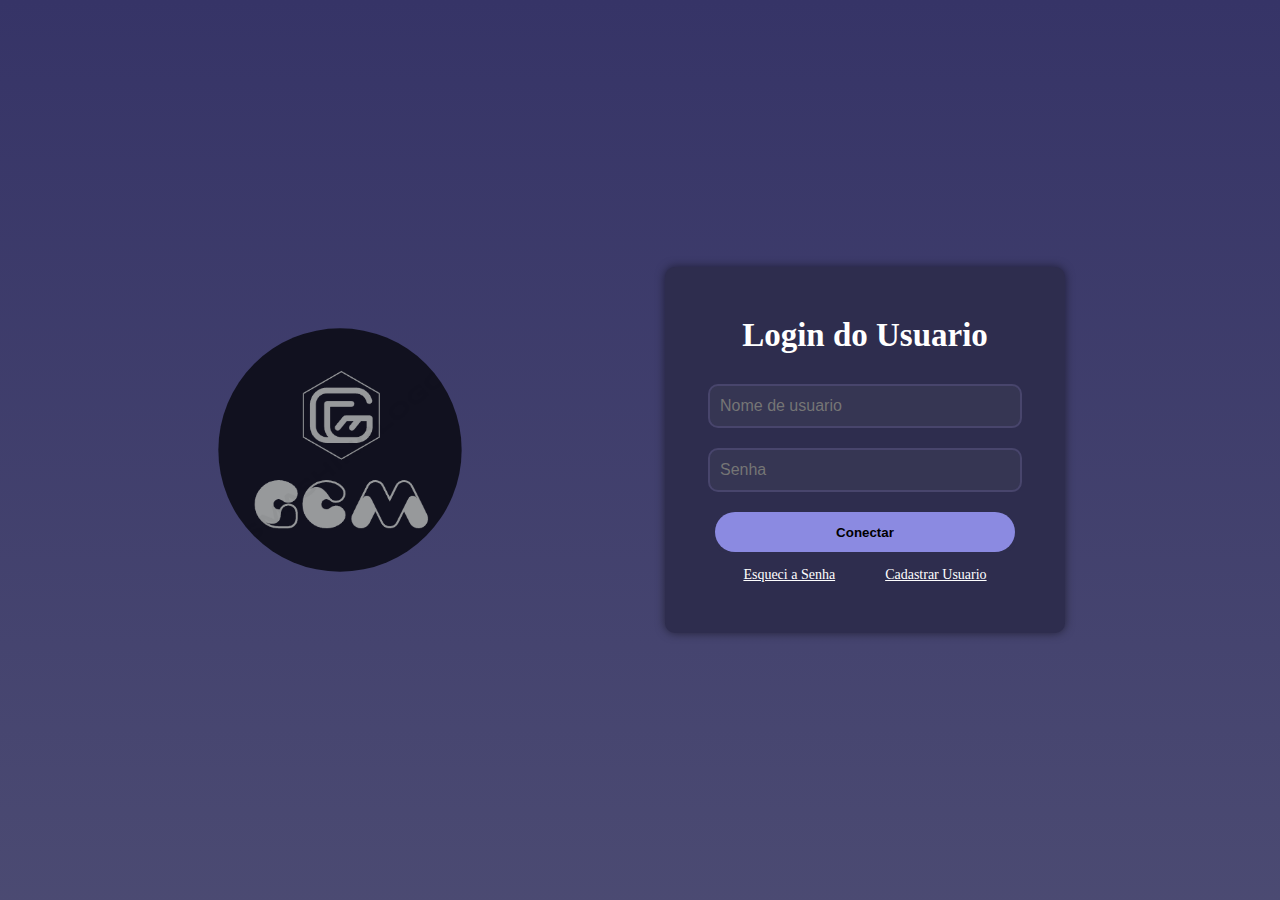
<file: Projetos/Pag de Login/index.html>
<!DOCTYPE html>
<html lang="pt-br">

<head>
    <meta charset="UTF-8">
    <meta name="viewport" content="width=device-width, initial-scale=1.0">
    <link rel="stylesheet" href="style.css">
    <title>Autenticação de Usuario</title>
</head>

<body>
    <div class="container-pai">
        <div class="logo">
            <img src="./img/Logo_1.png" alt="logo marca">
        </div>
        <div class="container">
            <h1>Login do Usuario</h1>
            <form>
                <input name="nome" type="text" placeholder="Nome de usuario">
                <input type="password" name="senha" placeholder="Senha">
                <button type="button" id="loginBtn">Conectar</button>
            </form>
            <div class="links">
                <p id="esq_senha">Esqueci a Senha</p>
                <p id="cad_user">Cadastrar Usuario</p>
            </div>
            <script src="scripts.js"></script>
        </div>
    </div>
</body>

</html>
</file>
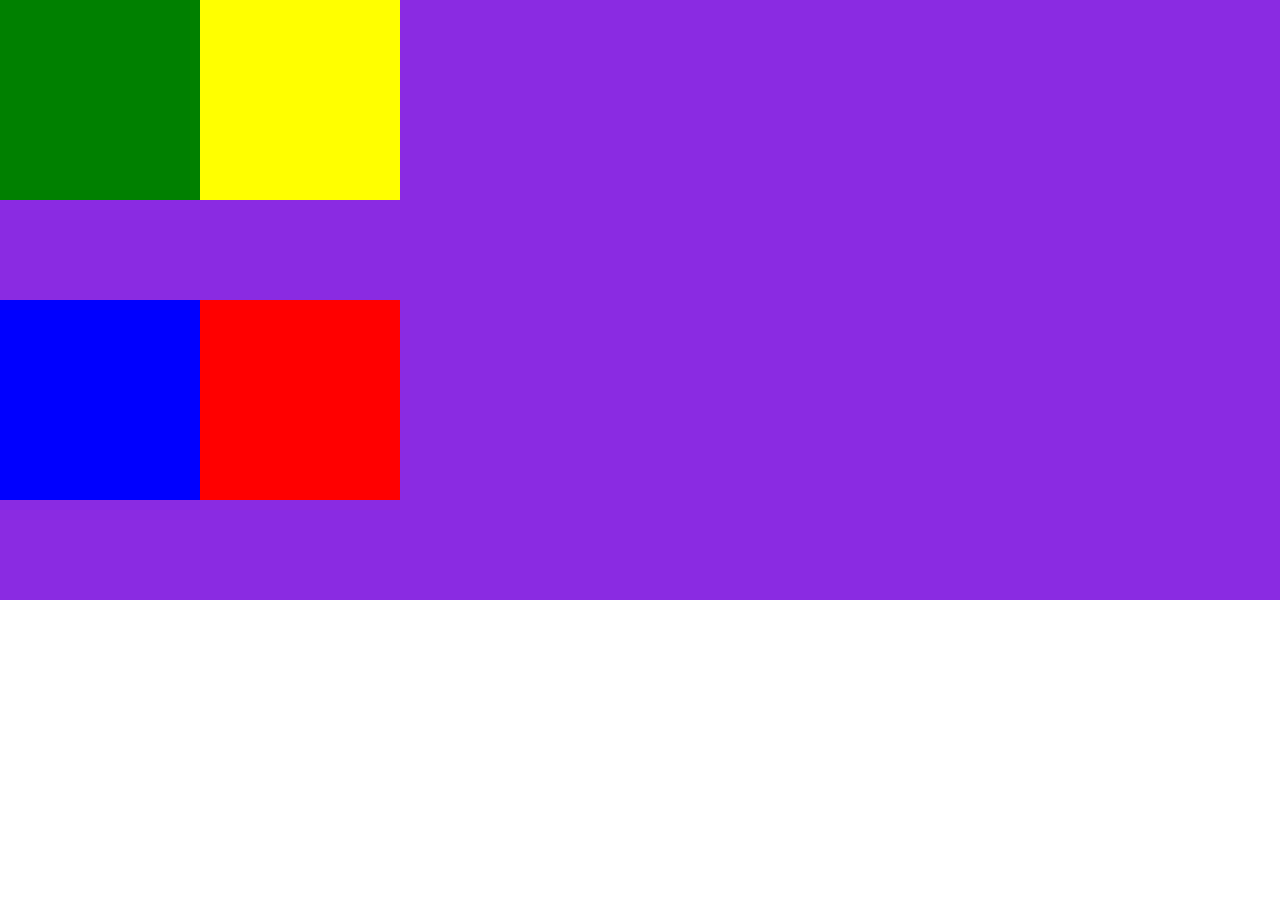
<file: Estudos/Propriedades/CSS-Grid/index.html>
<!DOCTYPE html>
<html lang="en">

<head>
    <meta charset="UTF-8">
    <meta name="viewport" content="width=device-width, initial-scale=1.0">
    <link rel="stylesheet" href="styles.css">
    <title>CSS Grid</title>
</head>

<body>
    <div class="container">
        <div class="red"></div>
        <div class="blue"></div>
        <div class="green"></div>
        <div class="yellow"></div>
    </div>
</body>

</html>
</file>
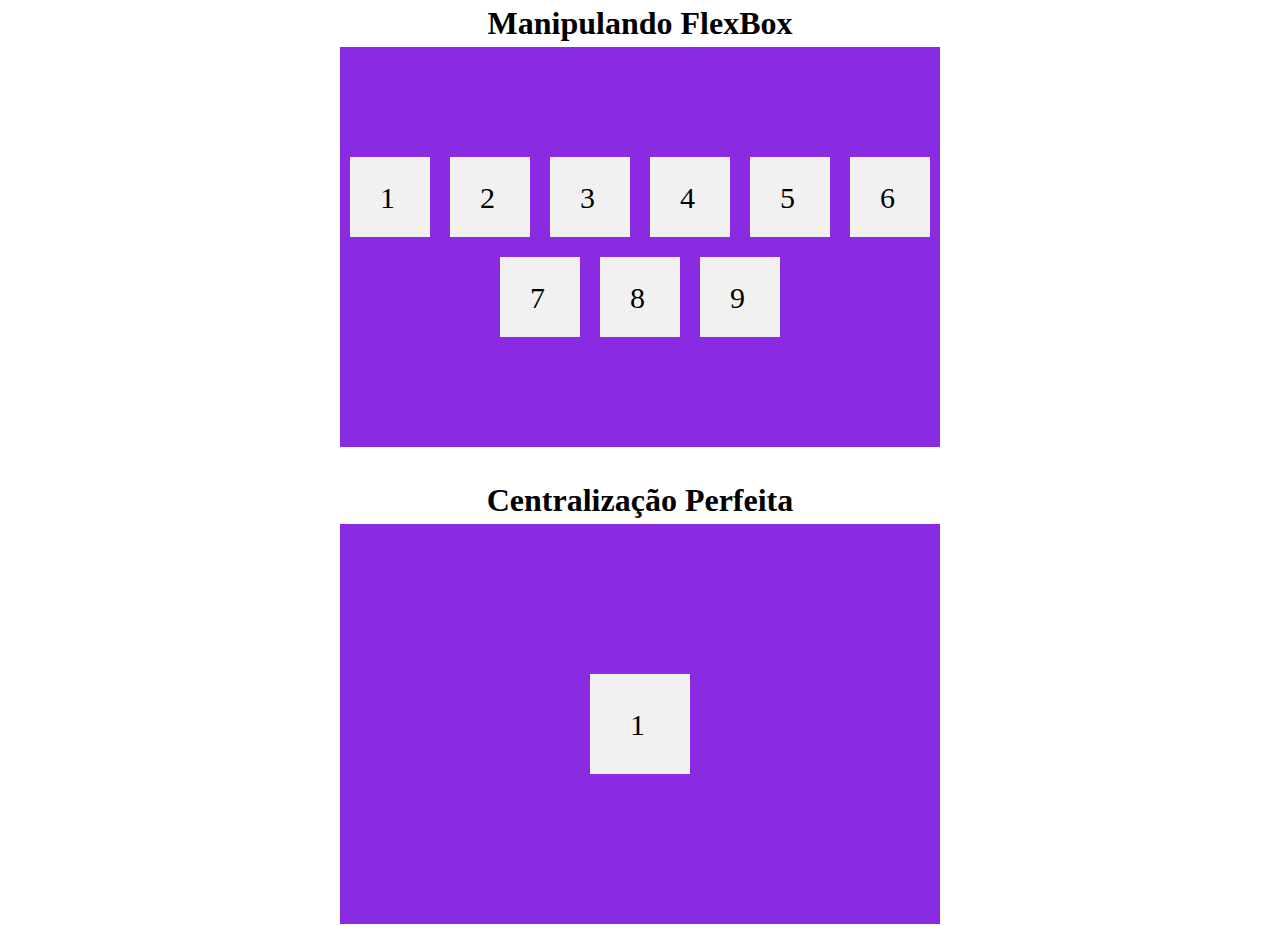
<file: Estudos/Propriedades/FlexBox/index.html>
<!DOCTYPE html>
<html lang="en">

<head>
    <meta charset="UTF-8">
    <meta name="viewport" content="width=device-width, initial-scale=1.0">
    <link rel="stylesheet" href="styles.css">
    <title>FlexBox</title>
</head>

<body>
    <div>
        <h1>Manipulando FlexBox</h1>
    </div>
    <div class="flex-container">
        <div>1</div>
        <div>2</div>
        <div>3</div>
        <div>4</div>
        <div>5</div>
        <div>6</div>
        <div>7</div>
        <div>8</div>
        <div>9</div>
    </div>
    <div class="title">
        <h1>Centralização Perfeita</h1>
    </div>
    <div class="center_Perfeita">
        <div class="elemento">1</div>
    </div>
</body>

</html>
</file>
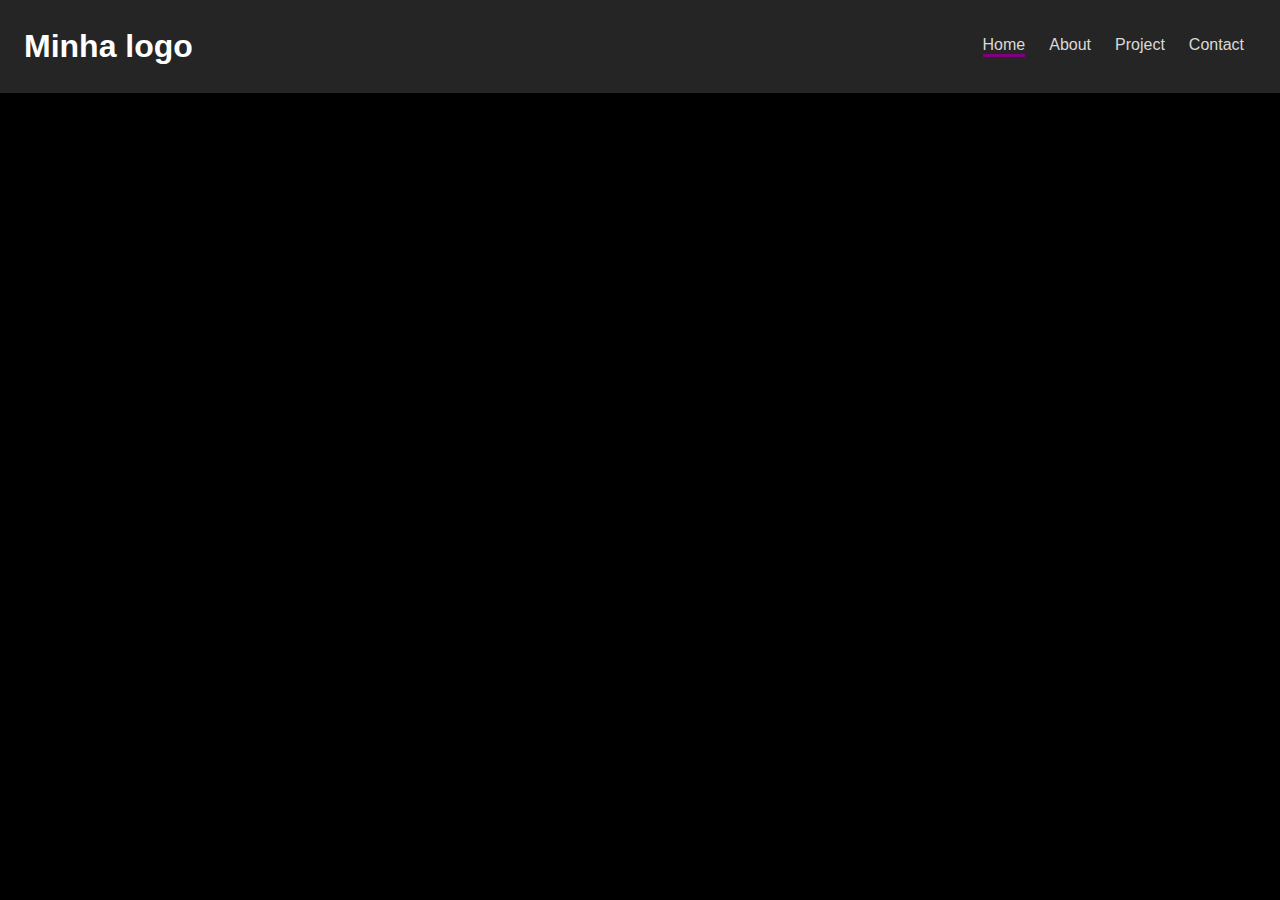
<file: Estudos/Propriedades/Portifólio/index.html>
<!DOCTYPE html>
<html lang="pt-br">

<head>
    <meta charset="UTF-8">
    <meta name="viewport" content="width=device-width, initial-scale=1.0">
    <!-- estilos -->
    <link rel="stylesheet" href="styles.css">
    <title>My Portifólio</title>
</head>

<body>
    <header id="header">
        <!-- logo -->
        <section class="box">
            <!-- <img src="./img/Logo_1.png" alt="Minha logo"> -->
            <h1 class="logo">Minha logo</h1>
        </section>
        <section class="box">
            <nav class="box">
                <ul class="box row">
                    <li class="box">
                        <a href="" class="link active box">Home</a>
                    </li>
                    <li class="box">
                        <a href="" class="link box">About</a>
                    </li>
                    <li class="box">
                        <a href="" class="link box">Project</a>
                    </li>
                    <li class="box">
                        <a href="" class="link box">Contact</a>
                    </li>
                </ul>
            </nav>
        </section>
    </header>
</body>

</html>
</file>
<file: Projetos/Pag de Login/style.css>
* {
    margin: 0;
    padding: 0;
}

body {
    display: flex;
    justify-content: center;
    align-items: center;
    min-height: 100vh;
    background: linear-gradient(180deg, #363467 0%, rgba(30, 29, 79, 0.8) 100%);
}

.container-pai, .container, .links, form {
    display: flex;
    justify-content: center;
    align-items: center;
}

.container-pai {
    flex-flow: row wrap;
    margin: auto;
    gap: 150px;
    max-width: 100%;
}

.logo {
    width: 350px;
    height: 250px;
}

.container-pai img {
    display: flex;
    width: 100%;
    height: 100%;
    object-fit: cover;
    clip-path: circle(40%);
}

.container {
    flex-direction: column;
    padding: 50px;
    background-color: #2e2d4e;
    border-radius: 10px;
    box-shadow: 0px 0px 10px rgba(0, 0, 0, 0.5);
    margin-right: 50px;
    width: 300px;
    max-width: 100%;
}

h1 {
    color: #fff;
    font-size: 33px;
    text-align: center;
    margin-bottom: 30px;
}

p {
    font-size: 14px;
    color: #fff;
    cursor: pointer;
    text-decoration: underline;
}

p:hover {
    color: #8b8ae1;
}

form {
    flex-direction: column;
    max-width: 100%;
    gap: 20px;
    border-radius: 10px;
    background-color: #2e2d4e;
    margin-bottom: 15px;
}

form button {
    border-radius: 30px;
    background-color: #8b8ae1;
    height: 40px;
    width: 300px;
    max-width: 100%;
    border: none;
    font-weight: bold;
    cursor: pointer;
}

form button:hover {
    background-color: #6d6bc0;
}

form input {
    border: 2px solid #48456c;
    border-radius: 10px;
    height: 40px;
    width: 100%; /* Ajustado para preencher o form */
    max-width: 100%; /* Define um limite para não ficar exagerado */
    background-color: #363653;
    color: #fff;
    font-size: 16px;
    padding-left: 10px;
    outline: none;
}


.links {
    justify-content: space-around;
    flex-wrap: nowrap;
    gap: 50px;
}
</file>
<file: Estudos/Propriedades/CSS-Grid/styles.css>
* {
    margin: 0;
    padding: 0;
}

.container {
    width: 100%;
    height: 100%;
    background-color: blueviolet;


    display: grid;
    grid-template-columns: repeat(auto-fill, 200px);
    /* grid-template-columns: 300px 300px; */
    grid-template-rows: 300px 300px;
    grid-template-areas: "green yellow"
    "blue red";
}

div {
    width: 200px;
    height: 200px;
}

.red {
    background-color: red;
    grid-area: red;
}

.blue {
    background-color: blue;
    grid-area: blue;
}

.green {
    background-color: green;
    grid-area: green;
}

.yellow {
    background-color: yellow;
    grid-area: yellow;
}
</file>
<file: Estudos/Propriedades/FlexBox/styles.css>
/* Arquivo de estilos CSS */

/* Estilização padrão para iniciar*/
* {
    margin: 0;
    padding: 0;
    box-sizing: border-box; /* Define a caixa de modelagem como caixa de borda*/
}

/*Final da estilização padrão*/


.flex-container {
    display: flex;
    height: 400px;
    max-width: 600px;
    margin: auto;
/*    padding: 20px;
/*    flex-direction: row;
      flex-wrap: wrap;                      /*wrap faz a quebra de linha dos itens*/
    flex-flow: row wrap;                    /*Abreviação do flex-direction e flex-wrap*/
    justify-content: center;              /*Centraliza os itens dentro do conteiner*/
/*    justify-content: flex-start;          /*Posiciona os itens no inicio do conteiner (Padrão)*/
/*    justify-content: flex-end;            /*posiciona os itens flexíveis no final do contêiner*/
/*    justify-content: space-around;        /*exibe os itens flexíveis com espaço ao redor deles:*/
/*    justify-content: space-between;       /*exibe os itens flexíveis com espaço entre eles*/
/*    justify-content: space-evenly;        /*exibe os itens com espaço igual ao redor deles (Espaçados)*/
/*    align-items: center;                  /*posiciona os itens flexíveis no meio do contêiner*/
/*    align-items: flex-start;              /*posiciona os itens no topo do contêiner*/
    align-content: center;                  /*as linhas são compactadas em direção ao centro do contêiner*/
/*    align-content: space-between;           /*Primeiro item fica no topo da borda, ultimo item no final da borda*/
    background-color: blueviolet;
}

.flex-container > div {
    margin: 10px;
    padding: 30px;
    width: 80px;
    height: 80px;
    max-width: 200px;
    line-height: 75%;
    font-size: 30px;
    background-color: #f1f1f1;
}

h1 {
    margin: 5px;
    text-align: center;
}

.title {
    display: flex;
    margin-top: 30px;
    justify-content: center;
    align-items: end;
}

.center_Perfeita {
    display: flex;
    height: 400px;
    margin: auto;
    margin-bottom: 10px;
    max-width: 600px;               /*Maximo de Largura*/
    justify-content: center;
    align-items: center;
/*    align-content: center;        /*Ele centraliza um conjunto de itens na vertical*/
    background-color: blueviolet;
}

.center_Perfeita > div {
    margin: 10px;
    padding: 40px;
    width: 100px;
    height: 100px;
    line-height: 75%;
    font-size: 30px;
    background-color: #f1f1f1;
}
</file>
<file: Estudos/Propriedades/Portifólio/styles.css>
* {
    margin: 0;
    padding: 0;
    box-sizing: border-box;
    list-style: none;
    text-decoration: none;
    font-family: sans-serif;
}

body {
    width: 100%;
    display: flex;
    flex-direction: column;
    justify-content: flex-start;
    align-items: center;
    background-color: black;
}

.box {
    display: flex;
    flex-direction: column;
    justify-content: center;
    align-items: center;
}

.colum {
    flex-direction: column;
}

.row {
    flex-direction: row;
}

#header {
    width: 100%;
    display: flex;
    flex-direction: row;
    justify-content: space-between;
    align-items: center;
    background-color: #252525;
    padding: 24px;
}

#header .logo {
    color: #fff;
    font-weight: bold;

}

#header .link {
    position: relative;
    margin: 12px;
    padding-bottom: 3px;
    color: #d9d9d9;
    transition: all .8s;
}

#header .link:hover {
    color: #fff;
}

#header .link::before {
    content: "";
    position: absolute;
    bottom: 0;
    left: 0;
    width: 0%;
    height: 3px;
    background-color: purple;
    transition: width .5s;
}

#header .link:hover::before,
#header .link.active::before {
    width: 100%;
}
</file>
